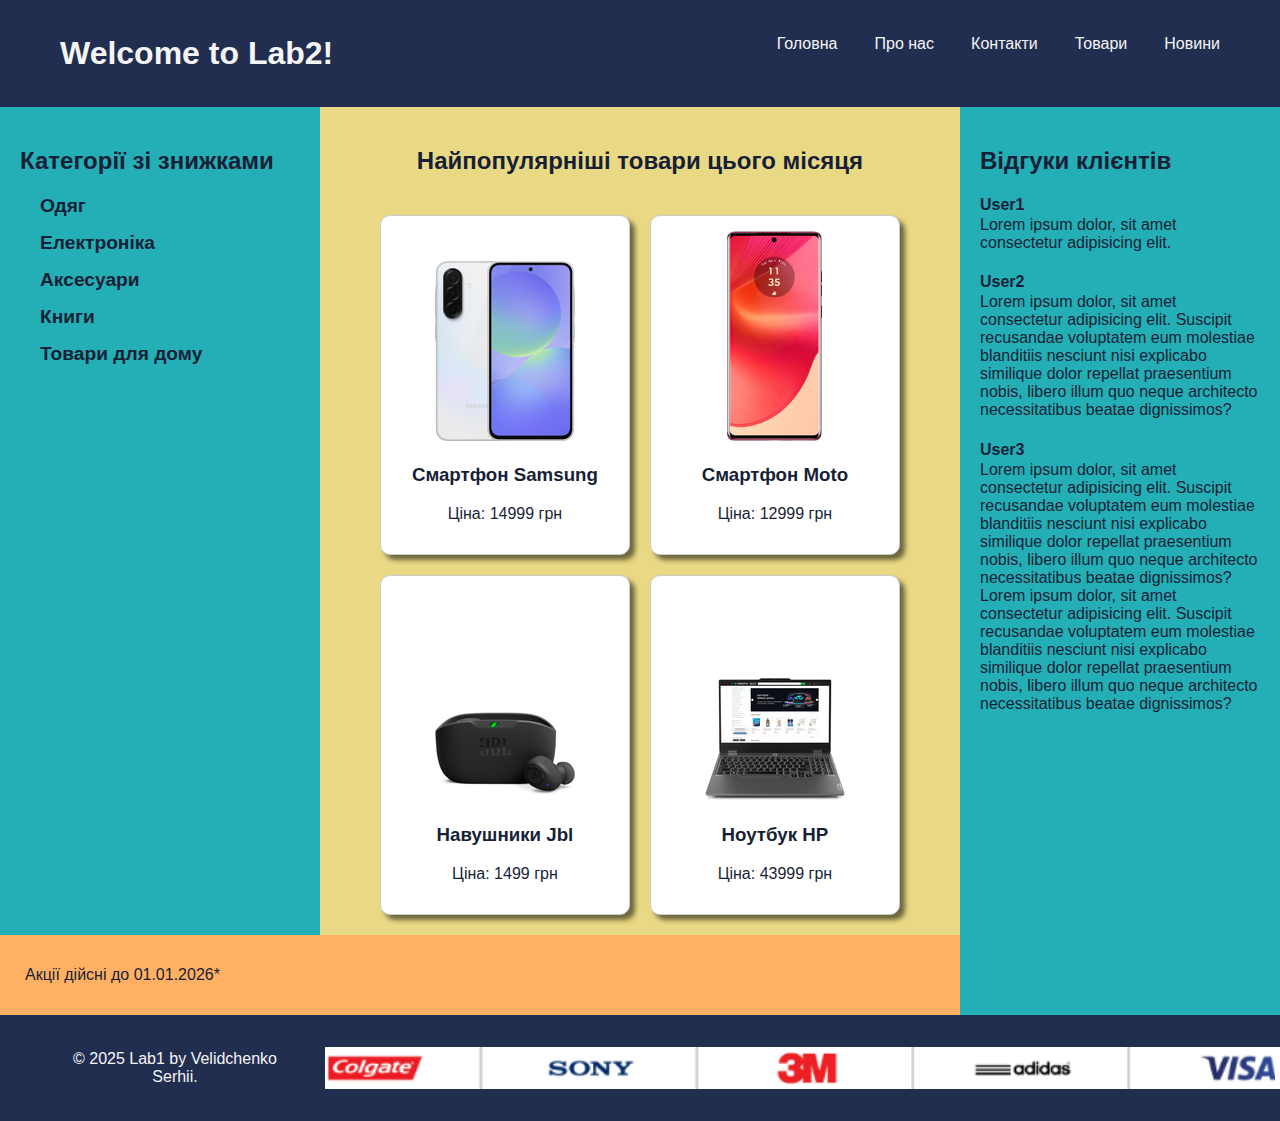
<file: index.html>
<!DOCTYPE html>
<html lang="en">

<head>
    <meta charset="UTF-8">
    <meta name="viewport" content="width=device-width, initial-scale=1.0">
    <title>Lab2 Flexbox</title>
    <link rel="stylesheet" href="styles.css">
</head>

<body>
    <header>
        <h1 id="heading">Welcome to Lab2!</h1>
        <nav id="navbar">
            <ul>
                <li><a href="index.html">Головна</a></li>
                <li><a href="about.html">Про нас</a></li>
                <li><a href="contacts.html">Контакти</a></li>
                <li><a href="products.html">Товари</a></li>
                <li><a href="news.html">Новини</a></li>
            </ul>
        </nav>
    </header>

    <main>

        <div class="container">
            <div class="topSection">
                <aside id="leftSideBar">
                    <h2>Категорії зі знижками</h2>
                    <ol class="discountСategories">
                        <li><a href="#">Одяг</a></li>
                        <li><a href="#">Електроніка</a></li>
                        <li><a href="#">Аксесуари</a></li>
                        <li><a href="#">Книги</a></li>
                        <li><a href="#">Товари для дому</a></li>
                    </ol>
                </aside>

                <section id="contentArea">
                    <div class="contentAreaHeading">
                        <h2>Найпопулярніші товари цього місяця</h2>
                    </div>

                    <div class="contentWrapper">  
                        <div class="card">
                            <a href="#">
                            <img src="images/samsung.webp" alt="Product 1">
                            </a>
                            
                            <div class="description">
                            <h3>Смартфон Samsung</h3>
                            <p class="price">Ціна: 14999 грн</p>
                            </div>
                        </div>

                        <div class="card">
                            <a href="#">
                                <img src="images/moto.webp" alt="Product 1">
                            </a>
                            
                            <div class="description">
                                <h3>Смартфон Moto</h3>
                                <p class="price">Ціна: 12999 грн</p>
                            </div>
                        </div>
                        
                        <div class="card">
                            <a href="#">
                                <img src="images/earphones.webp" alt="Product 1">
                            </a>

                            <div class="description">
                                <h3>Навушники Jbl</h3>
                                <p class="price">Ціна: 1499 грн</p>
                            </div>
                        </div>
                        
                        <div class="card">
                            <a href="#">
                                <img src="images/laptop.webp" alt="Product 1">
                            </a>
                            <div class="description">
                                <h3>Ноутбук HP</h3>
                                <p class="price">Ціна: 43999 грн</p>
                            </div>
                        </div>
                    </div>
                </section>
            </div>

            <section id="bottomBar">
                <p>Акції дійсні до 01.01.2026*</p>
            </section>
        </div>


        <aside id="rightSideBar">
            <h2>Відгуки клієнтів</h2>
            <h4>User1</h4>
            <p>Lorem ipsum dolor, sit amet consectetur adipisicing elit.</p>

            <h4>User2</h4>
            <p>Lorem ipsum dolor, sit amet consectetur adipisicing elit. Suscipit recusandae voluptatem eum molestiae
                blanditiis nesciunt nisi explicabo similique dolor repellat praesentium nobis, libero illum quo neque
                architecto necessitatibus beatae dignissimos?</p>

            <h4>User3</h4>
            <p>Lorem ipsum dolor, sit amet consectetur adipisicing elit. Suscipit recusandae voluptatem eum molestiae
                blanditiis nesciunt nisi explicabo similique dolor repellat praesentium nobis, libero illum quo neque
                architecto necessitatibus beatae dignissimos? Lorem ipsum dolor, sit amet consectetur adipisicing elit. Suscipit recusandae voluptatem eum molestiae
                blanditiis nesciunt nisi explicabo similique dolor repellat praesentium nobis, libero illum quo neque
                architecto necessitatibus beatae dignissimos?</p>
        </aside>
    </main>

    <footer>
        <p>© 2025 Lab1 by Velidchenko Serhii.</p>

        <img src="images/partners.png" usemap="#image-map">

        <map name="image-map">
            <area target="" alt="colgate" title="colgate" href="https://www.colgate.com.ua/" coords="0,1,102,41" shape="rect">
            <area target="" alt="sony" title="sony" href="https://www.sony.ua/" coords="197,1,336,41" shape="0">
            <area target="" alt="3m" title="3m" href="https://www.3m.com.ua/3M/uk_UA/company-cis/" coords="548,41,421,0"
                shape="0">
            <area target="" alt="adidas" title="adidas"
                href="https://www.adidas.ua/?srsltid=AfmBOopXGPaH1873hWRVitAEXsot47mzp2UO3tCVus15wtVIQyhRwSJn"
                coords="763,40,625,1" shape="0">
            <area target="" alt="visa" title="visa" href="https://www.visa.com.ua/uk_UA" coords="866,0,954,41" shape="0">
        </map>
       
    </footer>
</body>

</html>
</file>
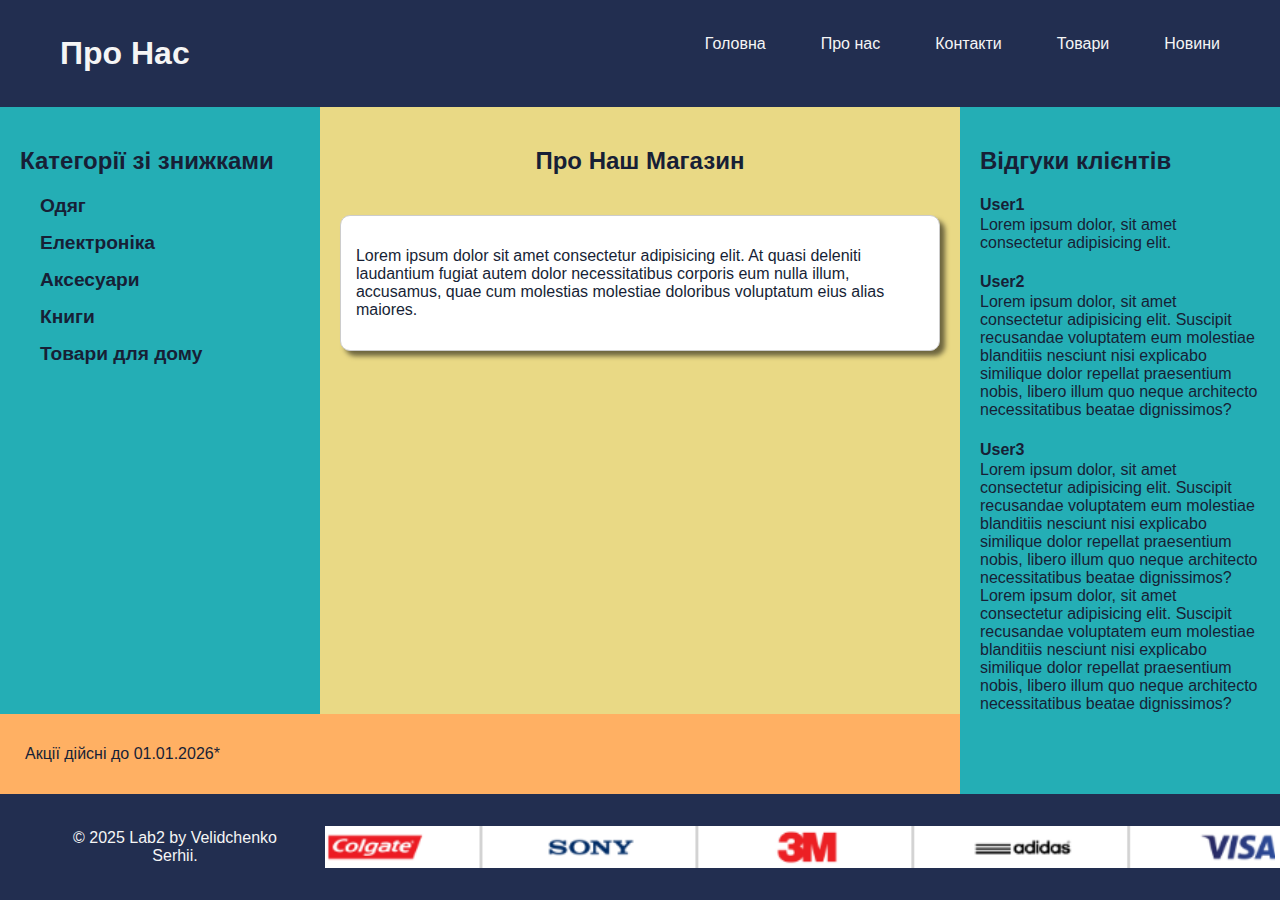
<file: about.html>
<!DOCTYPE html>
<html lang="en">

<head>
    <meta charset="UTF-8">
    <meta name="viewport" content="width=device-width, initial-scale=1.0">
    <title>About Us</title>
    <link rel="stylesheet" href="styles.css">
</head>

<body>
    <header>
        <h1 id="heading">Про Нас</h1>
        <nav id="navbar">
            <ul>
                <li><a href="index.html">Головна</a></li>
                <li><a href="about.html">Про нас</a></li>
                <li><a href="contacts.html">Контакти</a></li>
                <li><a href="products.html">Товари</a></li>
                <li><a href="news.html">Новини</a></li>
            </ul>
        </nav>
    </header>

    <main>

        <div class="container">
            <div class="topSection">
                <aside id="leftSideBar">
                    <h2>Категорії зі знижками</h2>
                    <ol class="discountСategories">
                        <li><a href="#">Одяг</a></li>
                        <li><a href="#">Електроніка</a></li>
                        <li><a href="#">Аксесуари</a></li>
                        <li><a href="#">Книги</a></li>
                        <li><a href="#">Товари для дому</a></li>
                    </ol>
                </aside>

                <section id="contentArea">
                    <div class="contentAreaHeading">
                        <h2>Про Наш Магазин</h2>
                    </div>

                    <div class="contentWrapper">
                        <div class="infoCard">
                            <p>Lorem ipsum dolor sit amet consectetur adipisicing elit. At quasi deleniti laudantium fugiat autem dolor necessitatibus corporis eum nulla illum, accusamus, quae cum molestias molestiae doloribus voluptatum eius alias maiores.</p>
                        </div>

                    </div>
                </section>
            </div>

            <section id="bottomBar">
                <p>Акції дійсні до 01.01.2026*</p>
                
            </section>
        </div>


        <aside id="rightSideBar">
            <h2>Відгуки клієнтів</h2>
            <h4>User1</h4>
            <p>Lorem ipsum dolor, sit amet consectetur adipisicing elit.</p>

            <h4>User2</h4>
            <p>Lorem ipsum dolor, sit amet consectetur adipisicing elit. Suscipit recusandae voluptatem eum molestiae
                blanditiis nesciunt nisi explicabo similique dolor repellat praesentium nobis, libero illum quo neque
                architecto necessitatibus beatae dignissimos?</p>

            <h4>User3</h4>
            <p>Lorem ipsum dolor, sit amet consectetur adipisicing elit. Suscipit recusandae voluptatem eum molestiae
                blanditiis nesciunt nisi explicabo similique dolor repellat praesentium nobis, libero illum quo neque
                architecto necessitatibus beatae dignissimos? Lorem ipsum dolor, sit amet consectetur adipisicing elit.
                Suscipit recusandae voluptatem eum molestiae
                blanditiis nesciunt nisi explicabo similique dolor repellat praesentium nobis, libero illum quo neque
                architecto necessitatibus beatae dignissimos?</p>
        </aside>
    </main>

    <footer>
        <p>© 2025 Lab2 by Velidchenko Serhii.</p>

        <img src="images/partners.png" usemap="#image-map">

        <map name="image-map">
            <area target="" alt="colgate" title="colgate" href="https://www.colgate.com.ua/" coords="0,1,102,41"
                shape="rect">
            <area target="" alt="sony" title="sony" href="https://www.sony.ua/" coords="197,1,336,41" shape="0">
            <area target="" alt="3m" title="3m" href="https://www.3m.com.ua/3M/uk_UA/company-cis/" coords="548,41,421,0"
                shape="0">
            <area target="" alt="adidas" title="adidas"
                href="https://www.adidas.ua/?srsltid=AfmBOopXGPaH1873hWRVitAEXsot47mzp2UO3tCVus15wtVIQyhRwSJn"
                coords="763,40,625,1" shape="0">
            <area target="" alt="visa" title="visa" href="https://www.visa.com.ua/uk_UA" coords="866,0,954,41"
                shape="0">
        </map>

    </footer>
</body>

</html>
</file>
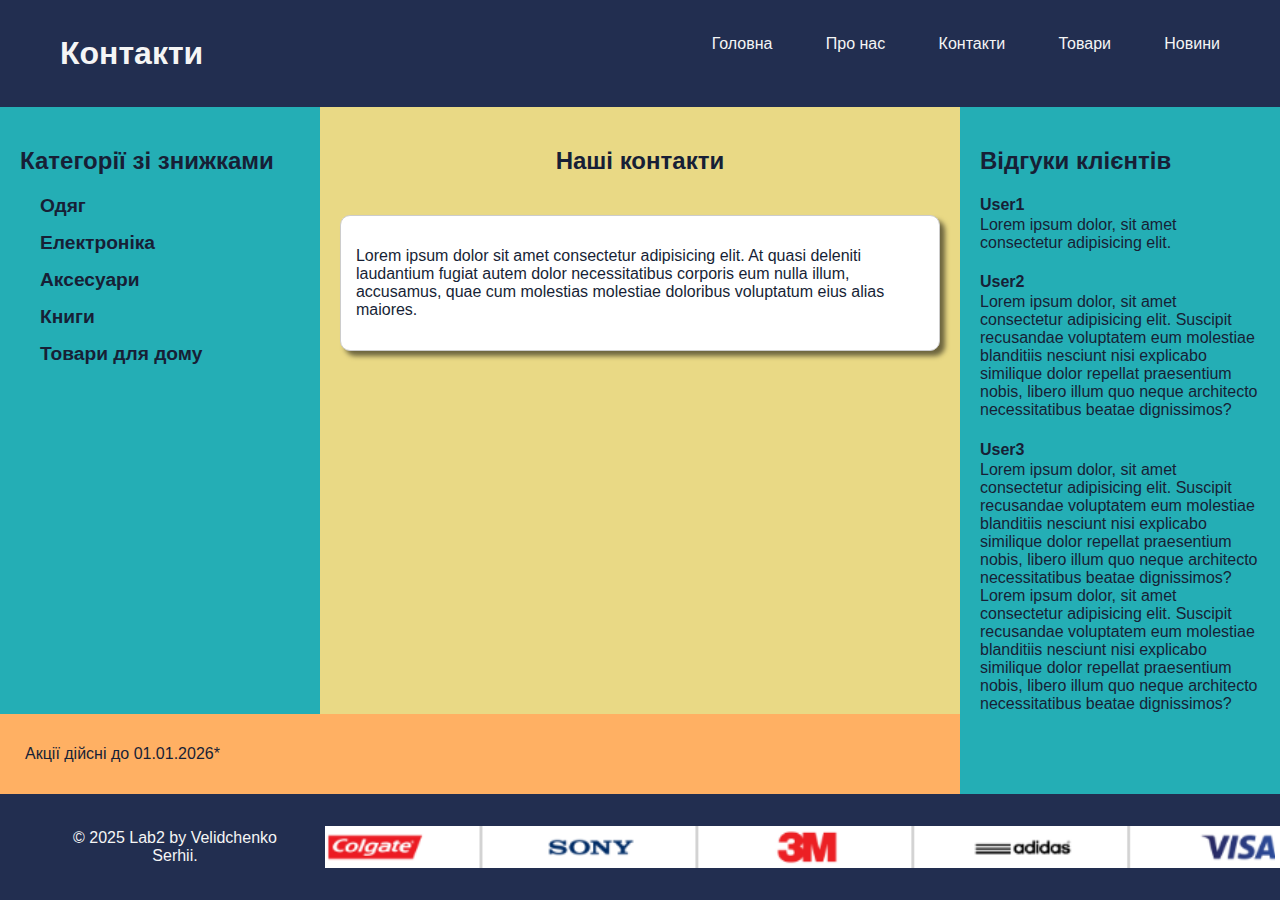
<file: contacts.html>
<!DOCTYPE html>
<html lang="en">

<head>
    <meta charset="UTF-8">
    <meta name="viewport" content="width=device-width, initial-scale=1.0">
    <title>Contacts</title>
    <link rel="stylesheet" href="styles.css">
</head>

<body>
    <header>
        <h1 id="heading">Контакти</h1>
        <nav id="navbar">
            <ul>
                <li><a href="index.html">Головна</a></li>
                <li><a href="about.html">Про нас</a></li>
                <li><a href="contacts.html">Контакти</a></li>
                <li><a href="products.html">Товари</a></li>
                <li><a href="news.html">Новини</a></li>
            </ul>
        </nav>
    </header>

    <main>

        <div class="container">
            <div class="topSection">
                <aside id="leftSideBar">
                    <h2>Категорії зі знижками</h2>
                    <ol class="discountСategories">
                        <li><a href="#">Одяг</a></li>
                        <li><a href="#">Електроніка</a></li>
                        <li><a href="#">Аксесуари</a></li>
                        <li><a href="#">Книги</a></li>
                        <li><a href="#">Товари для дому</a></li>
                    </ol>
                </aside>

                <section id="contentArea">
                    <div class="contentAreaHeading">
                        <h2>Наші контакти</h2>
                    </div>

                    <div class="infoCard">
                        <p>Lorem ipsum dolor sit amet consectetur adipisicing elit. At quasi deleniti laudantium fugiat autem dolor
                            necessitatibus corporis eum nulla illum, accusamus, quae cum molestias molestiae doloribus voluptatum eius alias
                            maiores.</p>
                    </div>
                </section>
            </div>

            <section id="bottomBar">
                <p>Акції дійсні до 01.01.2026*</p>
            </section>
        </div>


        <aside id="rightSideBar">
            <h2>Відгуки клієнтів</h2>
            <h4>User1</h4>
            <p>Lorem ipsum dolor, sit amet consectetur adipisicing elit.</p>

            <h4>User2</h4>
            <p>Lorem ipsum dolor, sit amet consectetur adipisicing elit. Suscipit recusandae voluptatem eum molestiae
                blanditiis nesciunt nisi explicabo similique dolor repellat praesentium nobis, libero illum quo neque
                architecto necessitatibus beatae dignissimos?</p>

            <h4>User3</h4>
            <p>Lorem ipsum dolor, sit amet consectetur adipisicing elit. Suscipit recusandae voluptatem eum molestiae
                blanditiis nesciunt nisi explicabo similique dolor repellat praesentium nobis, libero illum quo neque
                architecto necessitatibus beatae dignissimos? Lorem ipsum dolor, sit amet consectetur adipisicing elit.
                Suscipit recusandae voluptatem eum molestiae
                blanditiis nesciunt nisi explicabo similique dolor repellat praesentium nobis, libero illum quo neque
                architecto necessitatibus beatae dignissimos?</p>
        </aside>
    </main>

    <footer>
        <p>© 2025 Lab2 by Velidchenko Serhii.</p>

        <img src="images/partners.png" usemap="#image-map">

        <map name="image-map">
            <area target="" alt="colgate" title="colgate" href="https://www.colgate.com.ua/" coords="0,1,102,41"
                shape="rect">
            <area target="" alt="sony" title="sony" href="https://www.sony.ua/" coords="197,1,336,41" shape="0">
            <area target="" alt="3m" title="3m" href="https://www.3m.com.ua/3M/uk_UA/company-cis/" coords="548,41,421,0"
                shape="0">
            <area target="" alt="adidas" title="adidas"
                href="https://www.adidas.ua/?srsltid=AfmBOopXGPaH1873hWRVitAEXsot47mzp2UO3tCVus15wtVIQyhRwSJn"
                coords="763,40,625,1" shape="0">
            <area target="" alt="visa" title="visa" href="https://www.visa.com.ua/uk_UA" coords="866,0,954,41"
                shape="0">
        </map>

    </footer>
</body>

</html>
</file>
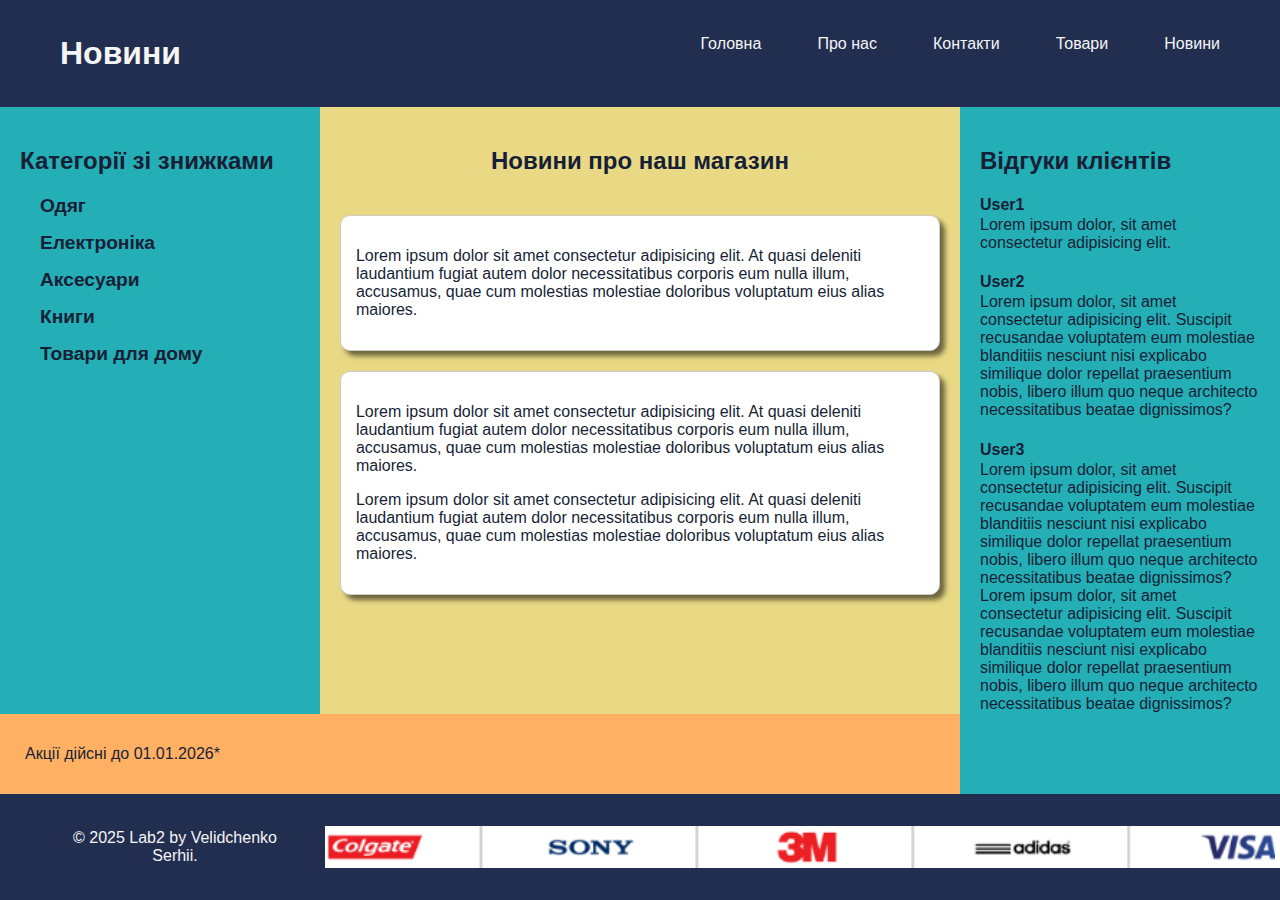
<file: news.html>
<!DOCTYPE html>
<html lang="en">

<head>
    <meta charset="UTF-8">
    <meta name="viewport" content="width=device-width, initial-scale=1.0">
    <title>News</title>
    <link rel="stylesheet" href="styles.css">
</head>

<body>
    <header>
        <h1 id="heading">Новини</h1>
        <nav id="navbar">
            <ul>
                <li><a href="index.html">Головна</a></li>
                <li><a href="about.html">Про нас</a></li>
                <li><a href="contacts.html">Контакти</a></li>
                <li><a href="products.html">Товари</a></li>
                <li><a href="news.html">Новини</a></li>
            </ul>
        </nav>
    </header>

    <main>

        <div class="container">
            <div class="topSection">
                <aside id="leftSideBar">
                    <h2>Категорії зі знижками</h2>
                    <ol class="discountСategories">
                        <li><a href="#">Одяг</a></li>
                        <li><a href="#">Електроніка</a></li>
                        <li><a href="#">Аксесуари</a></li>
                        <li><a href="#">Книги</a></li>
                        <li><a href="#">Товари для дому</a></li>
                    </ol>
                </aside>

                <section id="contentArea">
                    <div class="contentAreaHeading">
                        <h2>Новини про наш магазин</h2>
                    </div>

                    <div class="infoCard">
                        <p>Lorem ipsum dolor sit amet consectetur adipisicing elit. At quasi deleniti laudantium fugiat autem dolor
                            necessitatibus corporis eum nulla illum, accusamus, quae cum molestias molestiae doloribus voluptatum eius alias
                            maiores.</p>
                    </div>

                    <div class="infoCard">
                        <p>Lorem ipsum dolor sit amet consectetur adipisicing elit. At quasi deleniti laudantium fugiat autem dolor
                            necessitatibus corporis eum nulla illum, accusamus, quae cum molestias molestiae doloribus voluptatum eius alias
                            maiores.</p>
                        
                        <p>Lorem ipsum dolor sit amet consectetur adipisicing elit. At quasi deleniti laudantium fugiat autem dolor
                            necessitatibus corporis eum nulla illum, accusamus, quae cum molestias molestiae doloribus voluptatum eius alias
                            maiores.</p>
                    </div>
                </section>
            </div>

            <section id="bottomBar">
                <p>Акції дійсні до 01.01.2026*</p>
            </section>
        </div>


        <aside id="rightSideBar">
            <h2>Відгуки клієнтів</h2>
            <h4>User1</h4>
            <p>Lorem ipsum dolor, sit amet consectetur adipisicing elit.</p>

            <h4>User2</h4>
            <p>Lorem ipsum dolor, sit amet consectetur adipisicing elit. Suscipit recusandae voluptatem eum molestiae
                blanditiis nesciunt nisi explicabo similique dolor repellat praesentium nobis, libero illum quo neque
                architecto necessitatibus beatae dignissimos?</p>

            <h4>User3</h4>
            <p>Lorem ipsum dolor, sit amet consectetur adipisicing elit. Suscipit recusandae voluptatem eum molestiae
                blanditiis nesciunt nisi explicabo similique dolor repellat praesentium nobis, libero illum quo neque
                architecto necessitatibus beatae dignissimos? Lorem ipsum dolor, sit amet consectetur adipisicing elit.
                Suscipit recusandae voluptatem eum molestiae
                blanditiis nesciunt nisi explicabo similique dolor repellat praesentium nobis, libero illum quo neque
                architecto necessitatibus beatae dignissimos?</p>
        </aside>
    </main>

    <footer>
        <p>© 2025 Lab2 by Velidchenko Serhii.</p>

        <img src="images/partners.png" usemap="#image-map">

        <map name="image-map">
            <area target="" alt="colgate" title="colgate" href="https://www.colgate.com.ua/" coords="0,1,102,41"
                shape="rect">
            <area target="" alt="sony" title="sony" href="https://www.sony.ua/" coords="197,1,336,41" shape="0">
            <area target="" alt="3m" title="3m" href="https://www.3m.com.ua/3M/uk_UA/company-cis/" coords="548,41,421,0"
                shape="0">
            <area target="" alt="adidas" title="adidas"
                href="https://www.adidas.ua/?srsltid=AfmBOopXGPaH1873hWRVitAEXsot47mzp2UO3tCVus15wtVIQyhRwSJn"
                coords="763,40,625,1" shape="0">
            <area target="" alt="visa" title="visa" href="https://www.visa.com.ua/uk_UA" coords="866,0,954,41"
                shape="0">
        </map>

    </footer>
</body>

</html>
</file>
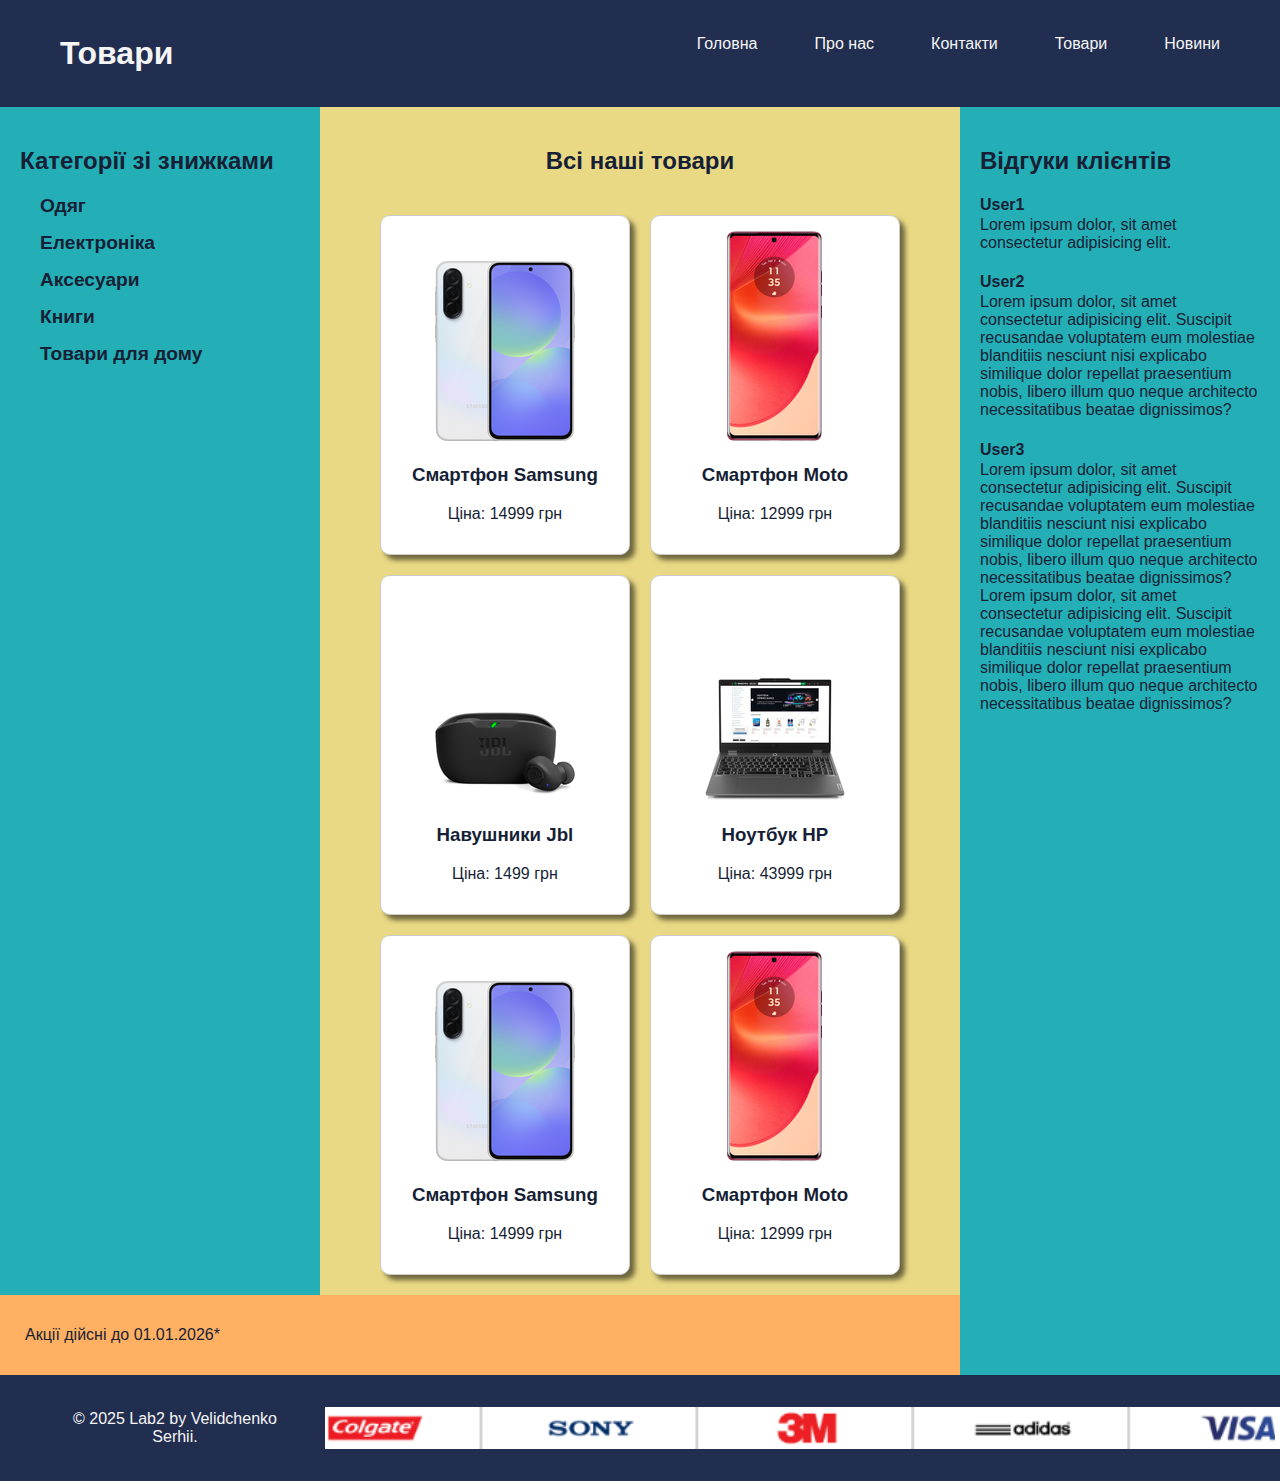
<file: products.html>
<!DOCTYPE html>
<html lang="en">

<head>
    <meta charset="UTF-8">
    <meta name="viewport" content="width=device-width, initial-scale=1.0">
    <title>Products</title>
    <link rel="stylesheet" href="styles.css">
</head>

<body>
    <header>
        <h1 id="heading">Товари</h1>
        <nav id="navbar">
            <ul>
                <li><a href="index.html">Головна</a></li>
                <li><a href="about.html">Про нас</a></li>
                <li><a href="contacts.html">Контакти</a></li>
                <li><a href="products.html">Товари</a></li>
                <li><a href="news.html">Новини</a></li>
            </ul>
        </nav>
    </header>

    <main>

        <div class="container">
            <div class="topSection">
                <aside id="leftSideBar">
                    <h2>Категорії зі знижками</h2>
                    <ol class="discountСategories">
                        <li><a href="#">Одяг</a></li>
                        <li><a href="#">Електроніка</a></li>
                        <li><a href="#">Аксесуари</a></li>
                        <li><a href="#">Книги</a></li>
                        <li><a href="#">Товари для дому</a></li>
                    </ol>
                </aside>

                <section id="contentArea">
                    <div class="contentAreaHeading">
                        <h2>Всі наші товари</h2>
                    </div>

                    <div class="contentWrapper">
                        <div class="card">
                            <a href="#">
                                <img src="images/samsung.webp" alt="Product 1">
                            </a>

                            <div class="description">
                                <h3>Смартфон Samsung</h3>
                                <p class="price">Ціна: 14999 грн</p>
                            </div>
                        </div>

                        <div class="card">
                            <a href="#">
                                <img src="images/moto.webp" alt="Product 1">
                            </a>

                            <div class="description">
                                <h3>Смартфон Moto</h3>
                                <p class="price">Ціна: 12999 грн</p>
                            </div>
                        </div>

                        <div class="card">
                            <a href="#">
                                <img src="images/earphones.webp" alt="Product 1">
                            </a>

                            <div class="description">
                                <h3>Навушники Jbl</h3>
                                <p class="price">Ціна: 1499 грн</p>
                            </div>
                        </div>

                        <div class="card">
                            <a href="#">
                                <img src="images/laptop.webp" alt="Product 1">
                            </a>
                            <div class="description">
                                <h3>Ноутбук HP</h3>
                                <p class="price">Ціна: 43999 грн</p>
                            </div>
                        </div>

                        <div class="card">
                            <a href="#">
                                <img src="images/samsung.webp" alt="Product 1">
                            </a>
                        
                            <div class="description">
                                <h3>Смартфон Samsung</h3>
                                <p class="price">Ціна: 14999 грн</p>
                            </div>
                        </div>

                        <div class="card">
                            <a href="#">
                                <img src="images/moto.webp" alt="Product 1">
                            </a>
                        
                            <div class="description">
                                <h3>Смартфон Moto</h3>
                                <p class="price">Ціна: 12999 грн</p>
                            </div>
                        
                    </div>
                </section>
            </div>

            <section id="bottomBar">
                <p>Акції дійсні до 01.01.2026*</p>
            </section>
        </div>


        <aside id="rightSideBar">
            <h2>Відгуки клієнтів</h2>
            <h4>User1</h4>
            <p>Lorem ipsum dolor, sit amet consectetur adipisicing elit.</p>

            <h4>User2</h4>
            <p>Lorem ipsum dolor, sit amet consectetur adipisicing elit. Suscipit recusandae voluptatem eum molestiae
                blanditiis nesciunt nisi explicabo similique dolor repellat praesentium nobis, libero illum quo neque
                architecto necessitatibus beatae dignissimos?</p>

            <h4>User3</h4>
            <p>Lorem ipsum dolor, sit amet consectetur adipisicing elit. Suscipit recusandae voluptatem eum molestiae
                blanditiis nesciunt nisi explicabo similique dolor repellat praesentium nobis, libero illum quo neque
                architecto necessitatibus beatae dignissimos? Lorem ipsum dolor, sit amet consectetur adipisicing elit.
                Suscipit recusandae voluptatem eum molestiae
                blanditiis nesciunt nisi explicabo similique dolor repellat praesentium nobis, libero illum quo neque
                architecto necessitatibus beatae dignissimos?</p>
        </aside>
    </main>

    <footer>
        <p>© 2025 Lab2 by Velidchenko Serhii.</p>

        <img src="images/partners.png" usemap="#image-map">

        <map name="image-map">
            <area target="" alt="colgate" title="colgate" href="https://www.colgate.com.ua/" coords="0,1,102,41"
                shape="rect">
            <area target="" alt="sony" title="sony" href="https://www.sony.ua/" coords="197,1,336,41" shape="0">
            <area target="" alt="3m" title="3m" href="https://www.3m.com.ua/3M/uk_UA/company-cis/" coords="548,41,421,0"
                shape="0">
            <area target="" alt="adidas" title="adidas"
                href="https://www.adidas.ua/?srsltid=AfmBOopXGPaH1873hWRVitAEXsot47mzp2UO3tCVus15wtVIQyhRwSJn"
                coords="763,40,625,1" shape="0">
            <area target="" alt="visa" title="visa" href="https://www.visa.com.ua/uk_UA" coords="866,0,954,41"
                shape="0">
        </map>

    </footer>
</body>

</html>
</file>
<file: styles.css>
html,
body {
    margin: 0;
    padding: 0;
}

body {
    display: flex;
    font-family: Arial, Helvetica, sans-serif;
    flex-direction: column;
    min-height: 100vh;
    color: #171f36;
}

header {
    display: flex;
    background-color: #222E50;
    color: whitesmoke;
    padding: 35px 0;
    align-items: stretch;
}

#heading {
    display: block;
    margin: 0;
    margin-left: 60px;
    max-width: 100%;
    word-wrap: break-word;
    overflow-wrap: break-word;
}

#navbar {
    display: flex;
    flex: 1;
    justify-content: flex-end;
    margin-left: auto;
    margin-right: 60px;
}

#navbar ul {
    display: flex;
    list-style: none;
    justify-content: space-between;
    width: 50%;
    padding: 0;
    margin: 0;
    margin-left: 10px;
    flex-wrap: wrap;
    row-gap: 10px;
}

@media (max-width: 1200px) {
    #navbar ul {
        width: 70%;
    }
}

@media (max-width: 900px) {
    #navbar ul {
        width: 90%;
    }
}

@media (max-width: 600px) {
    #navbar ul {
        width: 100%;
    }
}

#navbar ul li {
    display: flex;
    justify-content: space-between;
}

#navbar ul li a {
    color: whitesmoke;
    text-decoration: none;
}

#navbar ul li a:hover {
    color: #83b98d;
}

main {
    display: flex;
    align-items: stretch;
    flex: 1 1 auto;
    min-height: 0;
}

#leftSideBar {
    width: 33.33%;
    padding: 20px;
    background-color: #24aeb5;
    box-sizing: border-box;
}

.discountСategories{
    padding-left: 20px;
}

.discountСategories li{
    list-style: none;
    margin-bottom: 15px;
}

.discountСategories li a {
    font-size: larger; 
    font-weight: bold;
    text-decoration: none;
    color: #171f36;
}

.discountСategories li a:hover {
    color: #BCD8C1;
    cursor: default;
}

#contentArea {
    display: flex;
    flex-direction: column;
    padding: 20px;
    box-sizing: border-box;
    background-color: #E9D985;
    width: 66.66%;
}

.contentAreaHeading {
    text-align: center;
    margin-bottom: 20px;
}

.contentWrapper {
    display: flex;
    flex-wrap: wrap;
    gap: 20px;
    justify-content: center;
}

.infoCard{
    background-color: #fff;
    padding: 15px;
    border: 1px solid #ccc;
    border-radius: 10px;
    box-shadow: 5px 5px 5px rgba(0, 0, 0, 0.539);
    margin-bottom: 20px;
}

.card {
    display: flex;
    flex-direction: column;
    justify-content: flex-end;
    background-color: white;
    border: 1px solid #ccc;
    border-radius: 10px;
    padding: 15px;
    width: 250px;
    height: 340px;
    box-sizing: border-box;
    text-align: center;
    box-shadow: 5px 5px 5px rgba(0, 0, 0, 0.539);
    
}

.description {
    justify-self: flex-end;
    padding: 10;
}

#rightSideBar {
    flex: 0 0 25vw;
    width: auto;
    padding: 20px;
    background-color: #24aeb5;
    min-height: 0;
    box-sizing: border-box;
}

#rightSideBar h4 {
    margin-bottom: 0;
}

#rightSideBar p {
    margin-top: 2px;
}

#bottomBar {
    width: 100%;
    padding: 15px;
    padding-left: 25px;
    background-color: #ffa44adc;
    box-sizing: border-box;
}

#bottomBar img {
    margin-left: auto;
}

#bottomBar h2 {
    padding-left: 25px;
}

.container {
    display: flex;
    flex-direction: column;
    flex: 1 1 75vw;
    width: auto;
    max-width: calc(100% - 25vw);
    box-sizing: border-box;
    align-self: stretch;
    min-height: 0;
}

.topSection {
    display: flex;
    flex: 1;
    min-height: 0;
}

footer {
    display: flex;
    background-color: #222E50;
    color: whitesmoke;
    text-align: center;
    padding-left: 25px;
    flex-shrink: 0;
    margin-top: auto;
    justify-content: space-between;
    align-items: center;
}

footer p {
    margin: 35px;
}

footer img {
    margin-left: auto;
}
</file>
